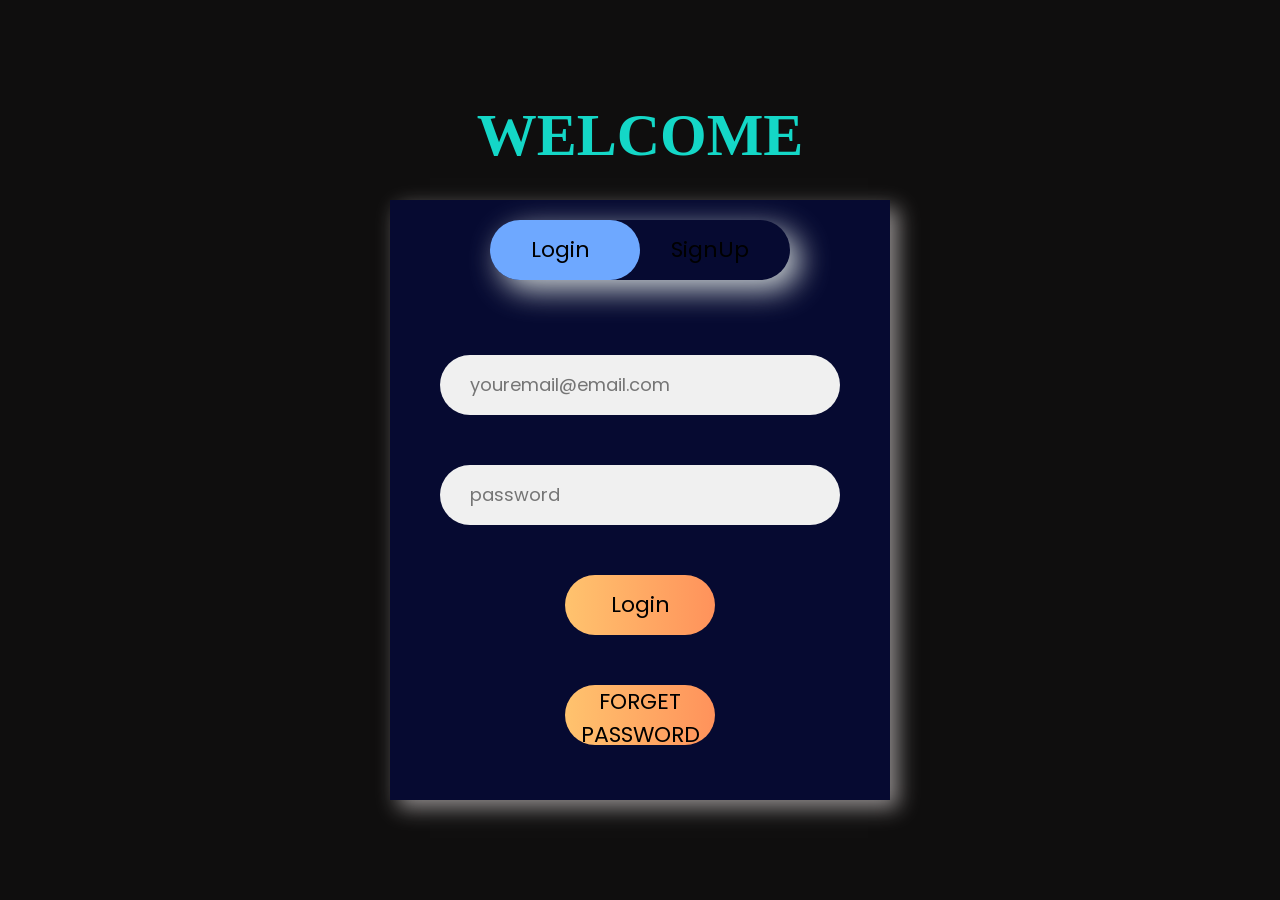
<file: combinels.html>
<!DOCTYPE html>
<html lang="en">
 
<head>
    <meta charset="UTF-8">
    <meta name="viewport"
          content="width=device-width,
                         initial-scale=1.0">
    
    <link rel="stylesheet"
          href="combinels.css">
         

</head>
 
<body>
    
    <header>
        <h1 class="heading">WELCOME </h1>
       
    </header>
  
       <div class="container">
 
             <div class="slider"></div>
        <div class="btn">
            <button class="login">Login</button>
            <button class="signup">SignUp</button>
        </div>
        <div class="form-section">
 
            <div class="login-box">
                <input type="email" class="email ele" id="e" name="e" placeholder="youremail@email.com" >
                <input type="password"  class="password ele" id="pass" name="pass" placeholder="password"  >
                <button class="clkbtn" id="loginBtn">Login</button>
                <button class="clkbtn" id="forgotPasswordBtn">FORGET PASSWORD</button>
            </a>

            </div>
        
             <div class="signup-box">
                <input type="text"
                       class="name ele"
                       placeholder="Enter your name">
                <input type="email"
                       class="email ele"
                       placeholder="youremail@email.com" >
                <input type="password"
                       class="password ele"
                       placeholder="password" >
                <input type="password"
                       class="password ele"
                       placeholder="Confirm password">
                <button class="clkbtn" id="signUpBtn">Signup</button>
            </div>
        </div>

    <script src="combinels.js"></script>

</body>
 
</html>
</file>
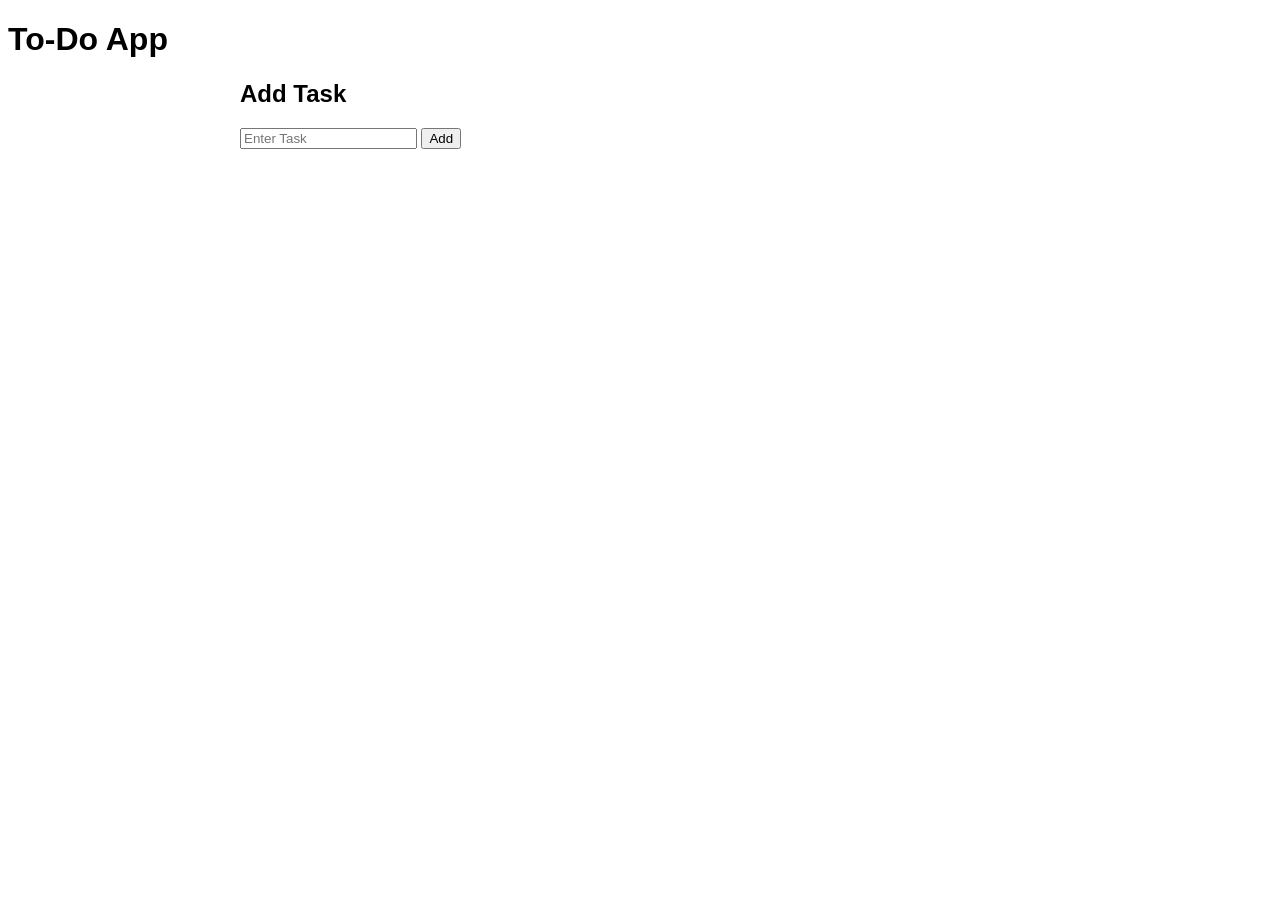
<file: demo.html>
<!DOCTYPE html>
<html>

<head>
  <title>To-Do App</title>
  <link rel="stylesheet" href="./demo.css">
</head>

<body>
  <h1>To-Do App</h1>
  <div class="container">
    <div class="task-form">
      <h2>Add Task</h2>
      <input type="text" id="task-input" placeholder="Enter Task">
      <button id="add-btn">Add</button>
    </div>
    <div id="task-list">
      <!-- Task cards will be dynamically added here -->
    </div>
  </div>
  <script src="./demo.js"></script>
</body>

</html>
</file>
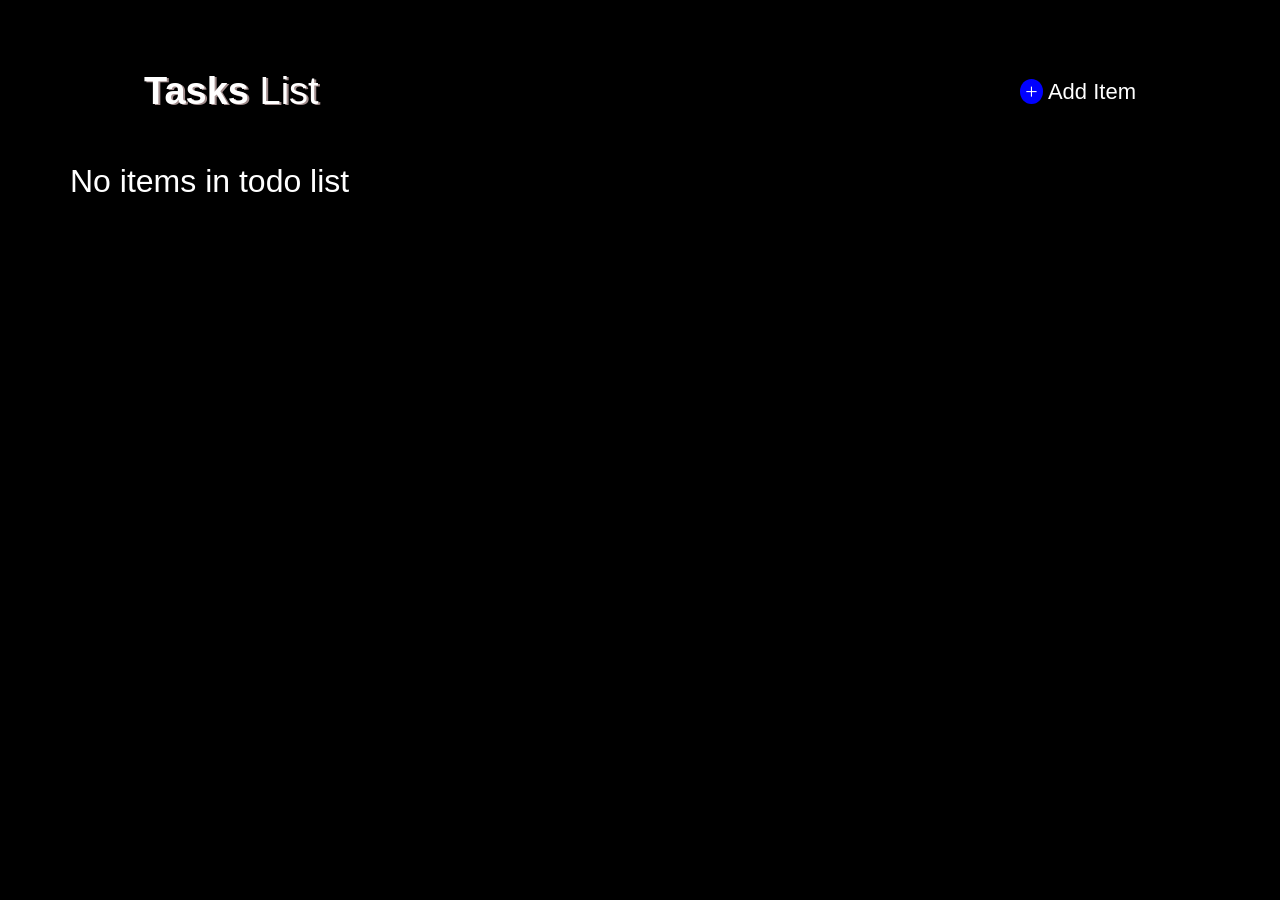
<file: to-do.html>
<!DOCTYPE html>
<html lang="en">
  <head>
    <meta charset="UTF-8" />
    <meta http-equiv="X-UA-Compatible" content="IE=edge" />
    <meta name="viewport" content="width=device-width, initial-scale=1.0" />
    <title>To Do App</title>
    <link href="to-do.html">
    
    <link rel="stylesheet" href="to-do.css" />
  </head>
  <body>
    <div class="main">
      <div class="container">
        <p id="head"><strong>Tasks</strong> List</p>
        
        <button id="add-card-btn" class="btn">
          <span class="add-btn">&nbsp;+&nbsp;</span> Add Item
        </button>       
      </div>
      <p class="no-item back-button">No items in todo list</p>
      <div class="cards-container"></div>
      <div class="popup-container" id="popup-container">
        <div class="popup">
          <h2>Add New Item</h2>
          <input type="text" id="card-name" placeholder="Enter Card Name..." />
          <!-- <textarea
            id="card-description"
            placeholder="Enter Card Description..."
          ></textarea> -->
          <button id="add-card">Add</button>
          <button id="cancel">Close</button>
        </div>
      </div>
    </div>
    <script src="to-do.js"></script>
  </body>
</html>
</file>
<file: combinels.css>
@import url(
"https://fonts.googleapis.com/css2?family=Poppins:ital,wght@0,100;0,200;0,300;0,400;0,500;0,600;0,700;0,800;0,900;1,100;1,200;1,300;1,400;1,500;1,600;1,700;1,800;1,900&display=swap");
 
* {
    margin: 0;
    padding: 0;
    box-sizing: border-box;
    font-family: "Poppins", sans-serif;
}
 
body {
    height: 100vh;
    width: 100vw;
    display: flex;
    justify-content: center;
    align-items: center;
    flex-direction: column;
    gap: 30px;
    background-color: rgb(15, 14, 14);
    opacity: inherit;
}
 
header {
    width: 100%;
    display: flex;
    flex-direction: column;
    align-items: center;
    justify-content: center;
    gap: 8px;
}
 
.heading {
    color: rgb(20, 215, 199);
    text-decoration: solid;
    font-family: 'Times New Roman', Times, serif;
    font-weight: bolder;
    font-size:60px;
}
 
.title {
    font-weight: 400;
    letter-spacing: 1.5px;
}
 
.container {
    height: 600px;
    width: 500px;
    background-color: rgb(6, 10, 49);
    box-shadow: 8px 8px 20px rgb(143, 139, 139);
    position: relative;
    overflow: hidden;
}
 
.btn {
    height: 60px;
    width: 300px;
    margin: 20px auto;
    box-shadow: 10px 10px 30px rgb(201, 208, 210);
    border-radius: 50px;
    display: flex;
    justify-content: space-around;
    align-items: center;
}
 
.login,
.signup {
    font-size: 22px;
    border: none;
    outline: none;
    background-color:transparent ;
    position: relative;
    cursor: pointer;
}
 
.slider {
    height: 60px;
    width: 150px;
    border-radius: 50px;
    background-image: linear-gradient(to right,
            rgb(110, 168, 255),
            rgb(110, 168, 255));
    position: absolute;
    top: 20px;
    left: 100px;
    transition: all 0.5s ease-in-out;
}
 
.moveslider {
    left: 250px;
}
 
.form-section {
    height: 500px;
    width: 1000px;
    padding: 20px 0;
    display: flex;
    position: relative;
    transition: all 0.5s ease-in-out;
    left: 0px;
}
 
.form-section-move {
    left: -500px;
}
 
.login-box,
.signup-box {
    height: 100%;
    width: 500px;
    display: flex;
    flex-direction: column;
    align-items: center;
    justify-content: center;
    padding: 0px 40px;
}
 
.login-box {
    gap: 50px;
}
 
.signup-box {
    gap: 30px;
}
 
.ele {
    height: 60px;
    width: 400px;
    outline: none;
    border: none;
    color: rgb(77, 77, 77);
    background-color: rgb(240, 240, 240);
    border-radius: 50px;
    padding-left: 30px;
    font-size: 18px;
}
 
.clkbtn {
    height: 60px;
    width: 150px;
    border-radius: 50px;
    background-image: linear-gradient(to right,
            rgb(255, 195, 110),
            rgb(255, 146, 91));
    font-size: 22px;
    border: none;
    cursor: pointer;
}
 

 
@media screen and (max-width: 650px) {
    .container {
        height: 600px;
        width: 300px;
    }
 
    .title {
        font-size: 15px;
    }
 
    .btn {
        height: 50px;
        width: 200px;
        margin: 20px auto;
    }
 
    .login,
    .signup {
        font-size: 19px;
    }
 
    .slider {
        height: 50px;
        width: 100px;
        left: 50px;
    }
 
    .moveslider {
        left: 150px;
    }
 
    .form-section {
        height: 500px;
        width: 600px;
    }
 
    .form-section-move {
        left: -300px;
    }
 
    .login-box,
    .signup-box {
        height: 100%;
        width: 300px;
    }
 
    .ele {
        height: 50px;
        width: 250px;
        font-size: 15px;
        
    }
 
    .clkbtn {
        height: 50px;
        width: 130px;
        font-size: 19px;
    }
}
 
@media screen and (max-width: 320px) {
    .container {
        height: 600px;
        width: 250px;
    }
 
    .heading {
        font-size: 30px;
    }
 
    .title {
        font-size: 10px;
    }
 
    .btn {
        height: 50px;
        width: 200px;
        margin: 20px auto;
    }
 
    .login,
    .signup {
        font-size: 19px;
    }
 
    .slider {
        height: 50px;
        width: 100px;
        left: 27px;
    }
 
    .moveslider {
        left: 127px;
    }
 
    .form-section {
        height: 500px;
        width: 500px;
    }
 
    .form-section-move {
        left: -250px;
    }
 
    .login-box,
    .signup-box {
        height: 100%;
        width: 250px;
    }
 
    .ele {
        height: 50px;
        width: 220px;
        font-size: 15px;
        
    }
 
    .clkbtn {
        height: 50px;
        width: 130px;
        font-size: 19px;
    }
}
</file>
<file: demo.css>
body {
    font-family: Arial, sans-serif;
  }
  
  .container {
    max-width: 800px;
    margin: 0 auto;
    padding: 0 20px;
  }
  
  .task-form {
    margin-bottom: 20px;
  }
  
  .task-card {
    background-color: #f5f5f5;
    border: 1px solid #ddd;
    border-radius: 5px;
    padding: 10px;
    margin-bottom: 10px;
  }
  
  .task-title {
    cursor: pointer;
  }
</file>
<file: to-do.css>
* {
    margin: 0;
    padding: 0;
    box-sizing: border-box;
  }
  
  /* ==== style for body ==== */
  body {
    background-color: #000;
    color: #fff;
    font-family: Arial, sans-serif;
  }
  
  /* ==== style for main class ==== */
  .main {
    padding: 20px;
  }
  /* ==== style for container ==== */
  .container {
    font-size: 30px;
    margin-top: 50px;
    display: flex;
    justify-content: space-between;
  }
  .container p {
    margin-left: 10%;
    color: #fff;
    text-shadow: 2px 1px #a18d8d;
    font-size: 38px;
  }
  #new-text {
    display: none;
  }
  .container button {
    margin-right: 10%;
  }
  /* ==== style for h1 ==== */
  .btn {
    width: auto;
    height: auto;
    border-radius: 5px;
    font-size: 22px;
    background-color: #000;
    color: #fff;
    border: none;
  }
  /* ==== style for add-btn ==== */
  .add-btn {
    border-radius: 50%;
    background-color: blue;
    font-family: serif;
  }
  .no-item {
    margin-top: 50px;
    margin-left: 50px;
    font-size: 32px;
    font-weight: 100;
  }
  .cards-container {
    display: flex;
    flex-wrap: wrap;
    gap: 50px;
    margin-top: 50px;
    justify-content: center;
  }
  .card {
    background-color: white;
    border-radius: 10px;
    box-shadow: 0 2px 10px rgba(0, 0, 0, 0.1);
    padding-left: 15px;
    padding-right: 15px;
    padding-top: 20px;
    width: 280px;
    color: #000;
  }
  
  .card h3 {
    margin-bottom: 10px;
    text-align: center;
  }
  
  /* .card p {
    margin-bottom: 20px;
    text-align: center;  
  } */
  
  .card ul {
    padding-top: 5px;
    height: 300px;
    overflow-y: auto;
  }
  
  .card li {
    margin-bottom: 8px;
    display: flex;
  }
  .card li span {
    margin-top: 10px;
    width: 50%;
  }
  .btn-left {
    width: 50%;
  }
  
  .card .edit-btn {
    margin-top: 20px;
    margin-left: 30%;
    font-size: 20px;
    border-radius: 50%;
    border: none;
    width: auto;
    height: auto;
    background-color: #fff;
    font-weight: bold;
  }
  .card .delete-btn {
    margin-top: 20px;
    font-size: 20px;
    width: auto;
    height: auto;
    border-radius: 50%;
    background-color: #fff;
    border: none;
    font-weight: bold;
  }
  .card .add-sub-item-btn {
    font-size: 20px;
    color: #fff;
    width: 33px;
    height: 33px;
    font-weight: bold;
    background-color: blue;
    border-radius: 50%;
  }
  
  .card .sub-btn {
    width: 25px;
    height: 30px;
  }
  /* ==== style for popup-container ==== */
  .popup-container {
    display: none;
    position: fixed;
    top: 0;
    left: 0;
    width: 100%;
    height: 100%;
    background-color: rgba(0, 0, 0, 0.5);
    z-index: 1;
  }
  
  .popup {
    background-color: white;
    border-radius: 10px;
    box-shadow: 0 2px 10px rgba(0, 0, 0, 0.1);
    padding: 20px;
    position: absolute;
    top: 50%;
    left: 50%;
    transform: translate(-50%, -50%);
    width: 400px;
  }
  
  .popup h2 {
    margin-bottom: 10px;
  }
  
  .popup input,
  .popup textarea {
    display: block;
    width: 100%;
    margin-bottom: 20px;
    padding: 10px;
    border-radius: 5px;
    border: none;
    resize: none;
  }
  
  .popup button {
    display: inline-block;
    padding: 10px 20px;
    background-color: #f5f5f5;
    border: none;
    border-radius: 5px;
    cursor: pointer;
    margin-right: 10px;
  }
  
  .popup #add-card {
    background-color: #4caf50;
    color: white;
  }
  
  .popup #cancel {
    background-color: #f44336;
    color: white;
  }
  
  @media only screen and (max-width: 600px) {
    .card {
      width: 70%;
    }
  }
  @media only screen and (max-width: 380px) {
    .card {
      width: 100%;
    }
  }
  .editing {
    color: #065c09;
  }
  .deleting {
    color: red;
  }
  .done {
    background-color: #fff;
    border: none;
  }
  .dones {
    border: 1px solid grey;
    color: #fff;
    border-radius: 50%;
  }
</file>
